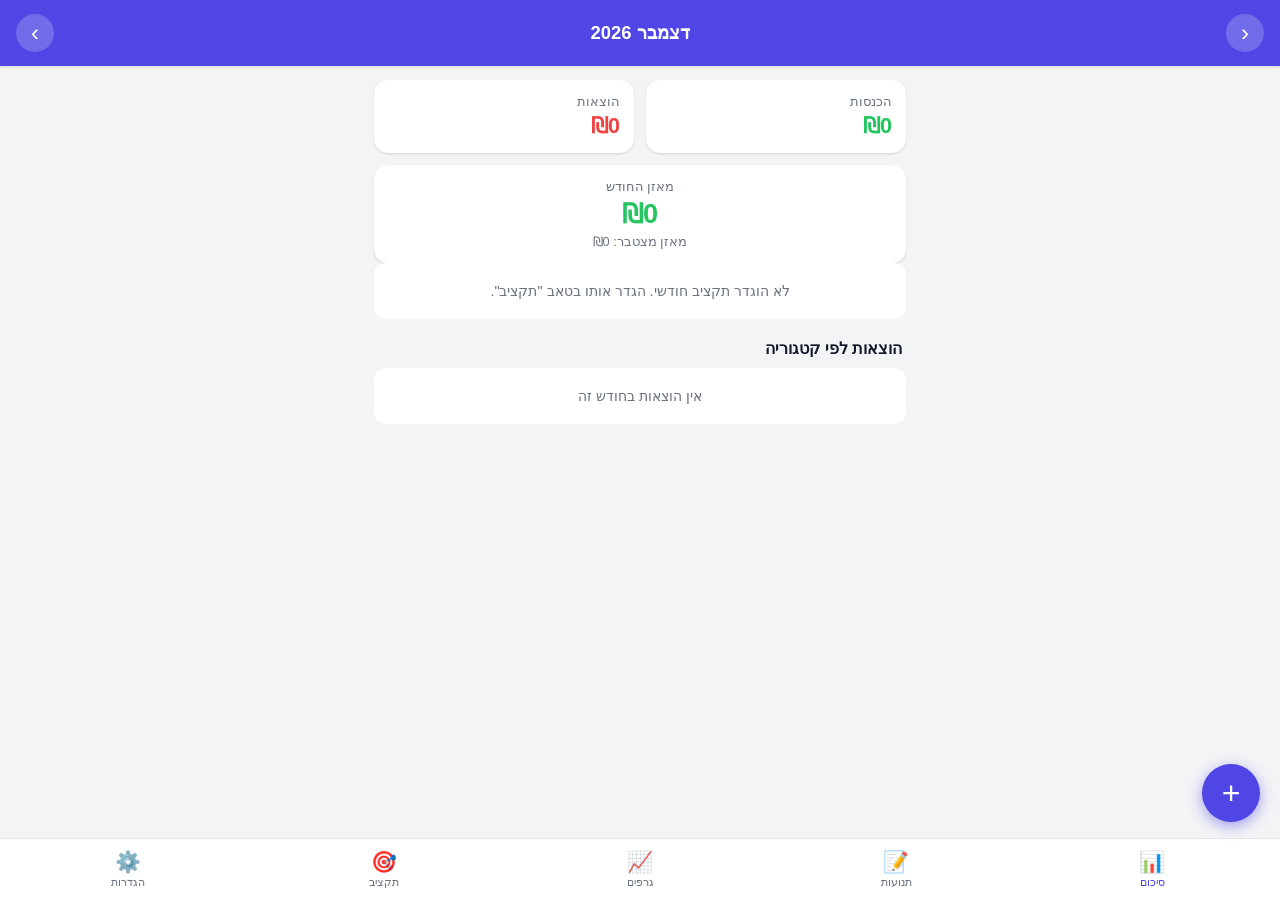
<file: budget/index.html>
<!DOCTYPE html>
<html lang="he" dir="rtl">
<head>
  <meta charset="UTF-8" />
  <meta name="viewport" content="width=device-width, initial-scale=1.0, viewport-fit=cover" />
  <meta name="theme-color" content="#4f46e5" />
  <title>תקציב חודשי</title>
  <link rel="manifest" href="manifest.webmanifest" />
  <link rel="icon" href="icons/icon-192.png" />
  <link rel="apple-touch-icon" href="icons/icon-192.png" />
  <link rel="stylesheet" href="css/styles.css" />
</head>
<body>
  <!-- כותרת עליונה עם ניווט חודשים -->
  <header class="topbar">
    <button id="prevMonth" class="icon-btn" aria-label="חודש קודם">‹</button>
    <div class="month-title" id="monthTitle">—</div>
    <button id="nextMonth" class="icon-btn" aria-label="חודש הבא">›</button>
  </header>

  <main id="main">
    <!-- טאב: סיכום -->
    <section class="tab" id="tab-summary">
      <div class="cards-row">
        <div class="stat-card income">
          <div class="stat-label">הכנסות</div>
          <div class="stat-value" id="sumIncome">₪0</div>
        </div>
        <div class="stat-card expense">
          <div class="stat-label">הוצאות</div>
          <div class="stat-value" id="sumExpense">₪0</div>
        </div>
      </div>
      <div class="stat-card balance" id="balanceCard">
        <div class="stat-label">מאזן החודש</div>
        <div class="stat-value" id="sumBalance">₪0</div>
        <div class="stat-sub" id="cumBalance"></div>
      </div>

      <div id="budgetSummary"></div>

      <h2 class="section-title">הוצאות לפי קטגוריה</h2>
      <div id="categoryList" class="category-list"></div>
    </section>

    <!-- טאב: תנועות -->
    <section class="tab hidden" id="tab-tx">
      <div class="tx-filter">
        <button class="chip active" data-filter="all">הכל</button>
        <button class="chip" data-filter="expense">הוצאות</button>
        <button class="chip" data-filter="income">הכנסות</button>
      </div>
      <div id="txList" class="tx-list"></div>
    </section>

    <!-- טאב: גרפים -->
    <section class="tab hidden" id="tab-charts">
      <h2 class="section-title">הכנסות מול הוצאות (6 חודשים)</h2>
      <div id="chartMonthly" class="chart-box"></div>
      <h2 class="section-title">פילוח הוצאות החודש</h2>
      <div id="chartCategory" class="chart-box"></div>
    </section>

    <!-- טאב: תקציב -->
    <section class="tab hidden" id="tab-budget">
      <div class="field">
        <label for="monthlyBudget">תקציב חודשי כולל (₪)</label>
        <input type="number" id="monthlyBudget" inputmode="decimal" placeholder="למשל 8000" />
      </div>
      <h2 class="section-title">תקציב לפי קטגוריה</h2>
      <div id="categoryBudgets" class="cat-budget-list"></div>
    </section>

    <!-- טאב: הגדרות -->
    <section class="tab hidden" id="tab-settings">
      <h2 class="section-title">קטגוריות</h2>
      <div id="settingsCategories" class="settings-cats"></div>
      <button class="btn-secondary" id="addCategoryBtn">➕ הוסף קטגוריה</button>

      <h2 class="section-title">סנכרון Google Drive</h2>
      <div class="drive-box">
        <div class="field">
          <label for="clientIdInput">Google OAuth Client ID</label>
          <input type="text" id="clientIdInput" placeholder="xxxxx.apps.googleusercontent.com" />
        </div>
        <div class="drive-actions">
          <button class="btn-secondary" id="saveClientIdBtn">שמור מזהה</button>
          <button class="btn-primary" id="syncBtn">🔄 סנכרן עכשיו</button>
        </div>
        <div class="drive-status" id="driveStatus">לא מחובר</div>
        <p class="hint">הסנכרון אופציונלי. ראה הוראות הקמה ב-README.</p>
      </div>

      <h2 class="section-title">גיבוי מקומי</h2>
      <div class="drive-actions">
        <button class="btn-secondary" id="exportBtn">⬇️ ייצוא קובץ</button>
        <button class="btn-secondary" id="importBtn">⬆️ ייבוא קובץ</button>
        <input type="file" id="importFile" accept="application/json" hidden />
      </div>

      <h2 class="section-title">התראות</h2>
      <button class="btn-secondary" id="notifyBtn">🔔 אפשר התראות דפדפן</button>
    </section>
  </main>

  <!-- כפתור הוספה צף -->
  <button class="fab" id="fab" aria-label="הוסף תנועה">+</button>

  <!-- ניווט תחתון -->
  <nav class="bottom-nav">
    <button class="nav-btn active" data-tab="summary"><span>📊</span>סיכום</button>
    <button class="nav-btn" data-tab="tx"><span>📝</span>תנועות</button>
    <button class="nav-btn" data-tab="charts"><span>📈</span>גרפים</button>
    <button class="nav-btn" data-tab="budget"><span>🎯</span>תקציב</button>
    <button class="nav-btn" data-tab="settings"><span>⚙️</span>הגדרות</button>
  </nav>

  <!-- חלון הוספת/עריכת תנועה -->
  <div class="modal hidden" id="txModal">
    <div class="modal-card">
      <h2 id="txModalTitle">הוספת תנועה</h2>
      <div class="type-toggle">
        <button type="button" class="type-btn active" data-type="expense">הוצאה</button>
        <button type="button" class="type-btn" data-type="income">הכנסה</button>
      </div>
      <div class="field">
        <label for="txAmount">סכום (₪)</label>
        <input type="number" id="txAmount" inputmode="decimal" placeholder="0" />
      </div>
      <div class="field" id="txCategoryField">
        <label for="txCategory">קטגוריה</label>
        <select id="txCategory"></select>
      </div>
      <div class="field">
        <label for="txDate">תאריך</label>
        <input type="date" id="txDate" />
      </div>
      <div class="field">
        <label for="txNote">הערה (אופציונלי)</label>
        <input type="text" id="txNote" placeholder="תיאור" />
      </div>
      <div class="modal-actions">
        <button class="btn-secondary" id="txCancel">ביטול</button>
        <button class="btn-primary" id="txSave">שמירה</button>
      </div>
    </div>
  </div>

  <!-- חלון קטגוריה -->
  <div class="modal hidden" id="catModal">
    <div class="modal-card">
      <h2 id="catModalTitle">קטגוריה</h2>
      <div class="field">
        <label for="catName">שם</label>
        <input type="text" id="catName" placeholder="שם הקטגוריה" />
      </div>
      <div class="field">
        <label for="catIcon">אייקון (אימוג'י)</label>
        <input type="text" id="catIcon" maxlength="2" placeholder="📦" />
      </div>
      <div class="field">
        <label for="catColor">צבע</label>
        <input type="color" id="catColor" value="#6b7280" />
      </div>
      <div class="modal-actions">
        <button class="btn-secondary" id="catCancel">ביטול</button>
        <button class="btn-primary" id="catSave">שמירה</button>
      </div>
    </div>
  </div>

  <!-- הודעת טוסט -->
  <div id="toast" class="toast hidden"></div>

  <script src="js/model.js"></script>
  <script src="js/store.js"></script>
  <script src="js/charts.js"></script>
  <script src="js/drive.js"></script>
  <script src="js/app.js"></script>
</body>
</html>
</file>
<file: budget/css/styles.css>
/* styles.css — עיצוב RTL, mobile-first, תמיכה במצב כהה/בהיר */

:root {
  --bg: #f3f4f6;
  --card: #ffffff;
  --text: #111827;
  --muted: #6b7280;
  --border: #e5e7eb;
  --primary: #4f46e5;
  --primary-dark: #4338ca;
  --income: #22c55e;
  --expense: #ef4444;
  --warn: #f59e0b;
  --shadow: 0 1px 3px rgba(0, 0, 0, 0.08), 0 1px 2px rgba(0, 0, 0, 0.06);
  --nav-h: 62px;
}

@media (prefers-color-scheme: dark) {
  :root {
    --bg: #0f172a;
    --card: #1e293b;
    --text: #f1f5f9;
    --muted: #94a3b8;
    --border: #334155;
    --shadow: 0 1px 3px rgba(0, 0, 0, 0.4);
  }
}

* { box-sizing: border-box; }

body {
  margin: 0;
  font-family: -apple-system, "Segoe UI", Roboto, "Helvetica Neue", Arial, sans-serif;
  background: var(--bg);
  color: var(--text);
  padding-bottom: calc(var(--nav-h) + env(safe-area-inset-bottom));
  -webkit-tap-highlight-color: transparent;
}

/* כותרת עליונה */
.topbar {
  position: sticky;
  top: 0;
  z-index: 20;
  display: flex;
  align-items: center;
  justify-content: space-between;
  background: var(--primary);
  color: #fff;
  padding: 14px 16px;
  padding-top: calc(14px + env(safe-area-inset-top));
  box-shadow: var(--shadow);
}
.month-title { font-size: 1.15rem; font-weight: 700; }
.icon-btn {
  background: rgba(255, 255, 255, 0.2);
  border: none;
  color: #fff;
  width: 38px;
  height: 38px;
  border-radius: 50%;
  font-size: 1.5rem;
  line-height: 1;
  cursor: pointer;
}
.icon-btn:active { background: rgba(255, 255, 255, 0.35); }

main { padding: 14px; max-width: 560px; margin: 0 auto; }
.hidden { display: none !important; }

/* כרטיסי סטטיסטיקה */
.cards-row { display: flex; gap: 12px; margin-bottom: 12px; }
.stat-card {
  background: var(--card);
  border-radius: 14px;
  padding: 14px;
  box-shadow: var(--shadow);
  flex: 1;
}
.stat-label { font-size: 0.82rem; color: var(--muted); margin-bottom: 4px; }
.stat-value { font-size: 1.35rem; font-weight: 800; }
.stat-card.income .stat-value { color: var(--income); }
.stat-card.expense .stat-value { color: var(--expense); }
.stat-card.balance { text-align: center; }
.stat-card.balance .stat-value { color: var(--income); font-size: 1.7rem; }
.stat-card.balance.negative .stat-value { color: var(--expense); }
.stat-sub { font-size: 0.8rem; color: var(--muted); margin-top: 4px; }

.section-title {
  font-size: 1rem;
  font-weight: 700;
  margin: 20px 4px 10px;
}

/* פירוק קטגוריות */
.category-list, .tx-list { display: flex; flex-direction: column; gap: 8px; }
.cat-row, .tx-item {
  display: flex;
  align-items: center;
  gap: 10px;
  background: var(--card);
  border-radius: 12px;
  padding: 10px 12px;
  box-shadow: var(--shadow);
}
.cat-icon {
  width: 38px; height: 38px;
  border-radius: 10px;
  display: flex; align-items: center; justify-content: center;
  font-size: 1.15rem;
  flex-shrink: 0;
}
.cat-name { flex: 1; font-weight: 600; font-size: 0.95rem; }
.cat-bar {
  flex: 1.4;
  height: 8px;
  background: var(--border);
  border-radius: 5px;
  overflow: hidden;
}
.cat-bar > span { display: block; height: 100%; border-radius: 5px; }
.cat-amount { font-weight: 700; font-variant-numeric: tabular-nums; }

/* תנועות */
.tx-main { flex: 1; display: flex; flex-direction: column; }
.tx-cat { font-weight: 600; font-size: 0.95rem; }
.tx-date { font-size: 0.78rem; color: var(--muted); }
.tx-amount { font-weight: 800; font-variant-numeric: tabular-nums; }
.tx-amount.income { color: var(--income); }
.tx-amount.expense { color: var(--expense); }
.tx-del { background: none; border: none; font-size: 1rem; cursor: pointer; opacity: 0.6; }
.tx-filter { display: flex; gap: 8px; margin-bottom: 12px; }
.chip {
  background: var(--card);
  border: 1px solid var(--border);
  color: var(--text);
  padding: 7px 16px;
  border-radius: 20px;
  font-size: 0.88rem;
  cursor: pointer;
}
.chip.active { background: var(--primary); color: #fff; border-color: var(--primary); }

.empty, .budget-hint {
  text-align: center;
  color: var(--muted);
  padding: 20px;
  background: var(--card);
  border-radius: 12px;
  font-size: 0.9rem;
}

/* פסי תקציב */
.progress-card {
  background: var(--card);
  border-radius: 12px;
  padding: 12px 14px;
  box-shadow: var(--shadow);
  margin-bottom: 10px;
  border-inline-start: 4px solid var(--income);
}
.progress-card.level-warn { border-inline-start-color: var(--warn); }
.progress-card.level-over { border-inline-start-color: var(--expense); }
.progress-head {
  display: flex;
  justify-content: space-between;
  font-size: 0.88rem;
  font-weight: 600;
  margin-bottom: 8px;
}
.progress-track { height: 10px; background: var(--border); border-radius: 6px; overflow: hidden; }
.progress-fill { height: 100%; background: var(--income); border-radius: 6px; transition: width 0.3s; }
.level-warn .progress-fill { background: var(--warn); }
.level-over .progress-fill { background: var(--expense); }
.progress-pct { font-size: 0.78rem; color: var(--muted); margin-top: 4px; text-align: end; }

/* גרפים */
.chart-box {
  background: var(--card);
  border-radius: 14px;
  padding: 16px;
  box-shadow: var(--shadow);
  display: flex;
  flex-direction: column;
  align-items: center;
}
.chart-svg { width: 100%; max-width: 340px; height: auto; }
.chart-svg.donut { max-width: 200px; }
.chart-label { font-size: 10px; fill: var(--muted); }
.donut-total { font-size: 15px; font-weight: 800; fill: var(--text); }
.chart-legend {
  display: flex;
  flex-wrap: wrap;
  gap: 6px 14px;
  justify-content: center;
  margin-top: 12px;
  font-size: 0.82rem;
}
.legend-item { display: inline-flex; align-items: center; gap: 5px; }
.legend-dot { width: 11px; height: 11px; border-radius: 3px; display: inline-block; }
.chart-empty { color: var(--muted); padding: 30px; font-size: 0.9rem; }

/* טפסים */
.field { margin-bottom: 14px; }
.field label { display: block; font-size: 0.85rem; color: var(--muted); margin-bottom: 5px; }
.field input, .field select {
  width: 100%;
  padding: 12px;
  border: 1px solid var(--border);
  border-radius: 10px;
  background: var(--card);
  color: var(--text);
  font-size: 1rem;
  font-family: inherit;
}
.field input:focus, .field select:focus { outline: 2px solid var(--primary); border-color: var(--primary); }

/* תקציב לפי קטגוריה */
.cat-budget-list { display: flex; flex-direction: column; gap: 8px; }
.cat-budget-row {
  display: flex; align-items: center; gap: 10px;
  background: var(--card); border-radius: 12px; padding: 8px 12px; box-shadow: var(--shadow);
}
.cat-budget-row input { width: 110px; padding: 8px; border: 1px solid var(--border); border-radius: 8px; background: var(--bg); color: var(--text); }

/* הגדרות */
.settings-cats { display: flex; flex-direction: column; gap: 8px; margin-bottom: 12px; }
.settings-cat-row {
  display: flex; align-items: center; gap: 10px;
  background: var(--card); border-radius: 12px; padding: 8px 12px; box-shadow: var(--shadow);
}
.mini-btn { background: none; border: none; font-size: 1rem; cursor: pointer; padding: 4px; }
.drive-box { background: var(--card); border-radius: 14px; padding: 14px; box-shadow: var(--shadow); }
.drive-actions { display: flex; gap: 8px; flex-wrap: wrap; }
.drive-status { margin-top: 10px; font-size: 0.88rem; color: var(--muted); }
.drive-status.ok { color: var(--income); font-weight: 700; }
.hint { font-size: 0.78rem; color: var(--muted); margin: 8px 0 0; }

/* כפתורים */
.btn-primary, .btn-secondary {
  padding: 12px 18px;
  border-radius: 10px;
  font-size: 0.95rem;
  font-weight: 700;
  cursor: pointer;
  border: none;
  font-family: inherit;
}
.btn-primary { background: var(--primary); color: #fff; }
.btn-primary:active { background: var(--primary-dark); }
.btn-secondary { background: var(--bg); color: var(--text); border: 1px solid var(--border); }

/* כפתור צף */
.fab {
  position: fixed;
  bottom: calc(var(--nav-h) + 16px + env(safe-area-inset-bottom));
  inset-inline-start: 20px;
  width: 58px; height: 58px;
  border-radius: 50%;
  background: var(--primary);
  color: #fff;
  border: none;
  font-size: 2rem;
  line-height: 1;
  box-shadow: 0 4px 14px rgba(79, 70, 229, 0.5);
  cursor: pointer;
  z-index: 30;
}
.fab:active { transform: scale(0.94); }

/* ניווט תחתון */
.bottom-nav {
  position: fixed;
  bottom: 0; left: 0; right: 0;
  height: calc(var(--nav-h) + env(safe-area-inset-bottom));
  padding-bottom: env(safe-area-inset-bottom);
  background: var(--card);
  border-top: 1px solid var(--border);
  display: flex;
  z-index: 25;
}
.nav-btn {
  flex: 1;
  background: none;
  border: none;
  color: var(--muted);
  font-size: 0.7rem;
  font-family: inherit;
  display: flex;
  flex-direction: column;
  align-items: center;
  justify-content: center;
  gap: 2px;
  cursor: pointer;
}
.nav-btn span { font-size: 1.3rem; }
.nav-btn.active { color: var(--primary); }

/* חלונות מודאליים */
.modal {
  position: fixed;
  inset: 0;
  background: rgba(0, 0, 0, 0.5);
  display: flex;
  align-items: flex-end;
  justify-content: center;
  z-index: 40;
}
.modal-card {
  background: var(--card);
  width: 100%;
  max-width: 480px;
  border-radius: 18px 18px 0 0;
  padding: 20px;
  padding-bottom: calc(20px + env(safe-area-inset-bottom));
  max-height: 90vh;
  overflow-y: auto;
  animation: slideUp 0.22s ease;
}
@keyframes slideUp { from { transform: translateY(100%); } to { transform: translateY(0); } }
.modal-card h2 { margin: 0 0 16px; font-size: 1.15rem; }
.modal-actions { display: flex; gap: 10px; margin-top: 8px; }
.modal-actions button { flex: 1; }

.type-toggle { display: flex; gap: 8px; margin-bottom: 16px; }
.type-btn {
  flex: 1;
  padding: 11px;
  border: 1px solid var(--border);
  background: var(--bg);
  color: var(--text);
  border-radius: 10px;
  font-weight: 700;
  font-family: inherit;
  cursor: pointer;
}
.type-btn.active { background: var(--primary); color: #fff; border-color: var(--primary); }

/* טוסט */
.toast {
  position: fixed;
  bottom: calc(var(--nav-h) + 24px + env(safe-area-inset-bottom));
  left: 50%;
  transform: translateX(-50%);
  background: #111827;
  color: #fff;
  padding: 12px 20px;
  border-radius: 24px;
  font-size: 0.9rem;
  z-index: 50;
  box-shadow: 0 4px 14px rgba(0, 0, 0, 0.3);
  max-width: 90%;
  text-align: center;
}
</file>
